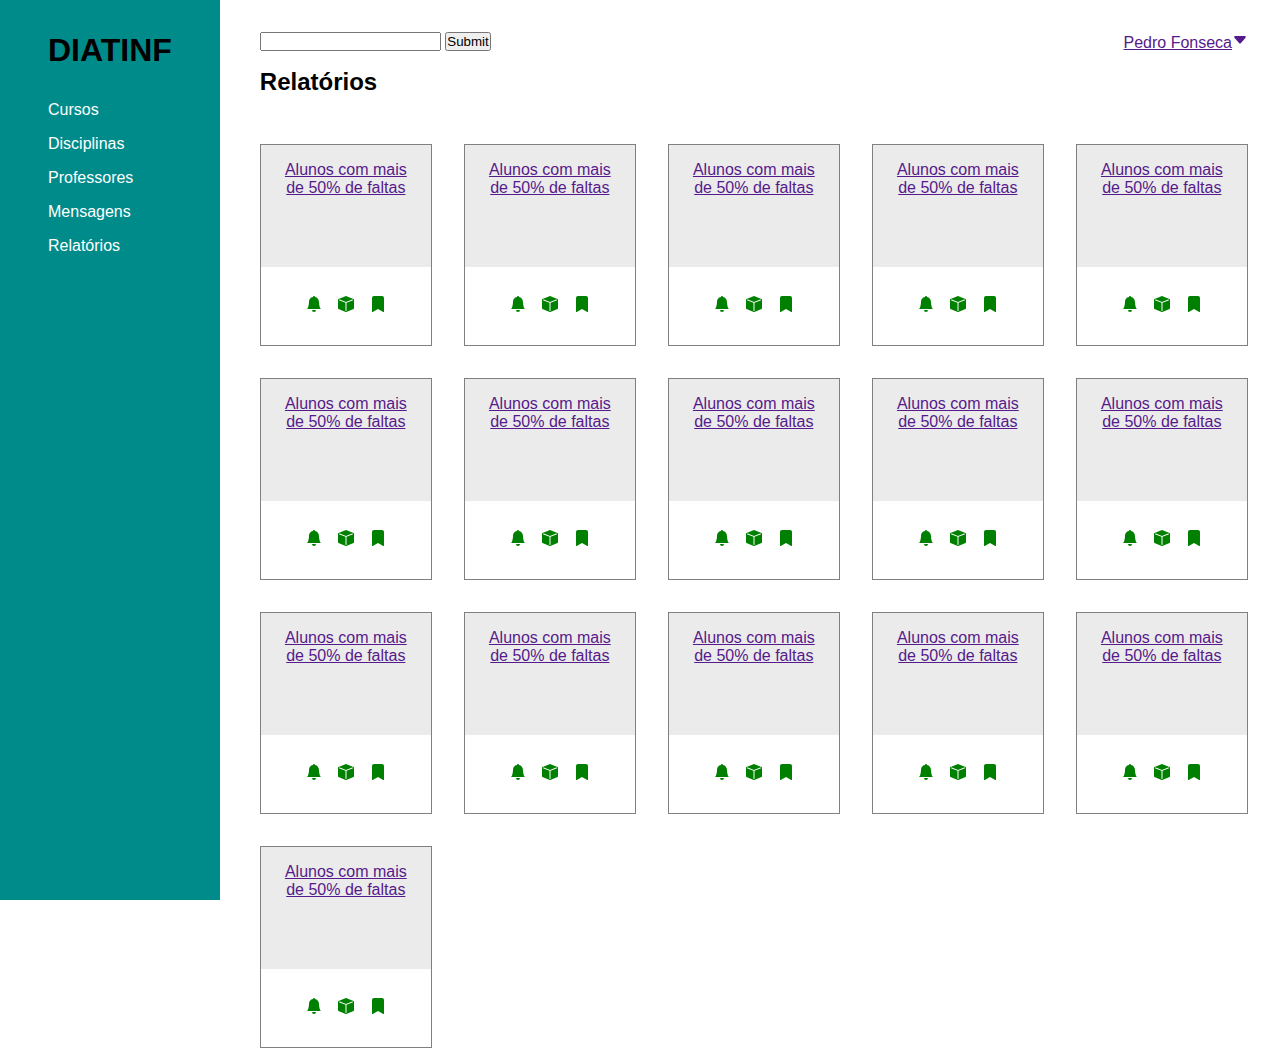
<file: atividade flexboxes/index.html>
<!DOCTYPE html>
<html lang="en">
<head>
    <meta charset="UTF-8">
    <meta name="viewport" content="width=device-width, initial-scale=1.0">
    <meta http-equiv="X-UA-Compatible" content="ie=edge">
    <title>DIATINF</title>
    <link rel="stylesheet" href="main.css">
</head>
<body>
    <header>
        <h1>DIATINF</h1>
        <nav>
            <ul>
                <li><a href="">Cursos</a></li>
                <li><a href="">Disciplinas</a></li>
                <li><a href="">Professores</a></li>
                <li><a href="">Mensagens</a></li>
                <li><a href="">Relatórios</a></li>           
            </ul>
        </nav>    
    </header>
    <main>
        <section class="form">
            <form action="">
                <input type="text">
                <input type="submit">
            </form>
            <p><a href="">Pedro Fonseca<svg xmlns="http://www.w3.org/2000/svg" width="16" height="16" fill="currentColor" class="bi bi-caret-down-fill" viewBox="0 0 16 16"><path d="M7.247 11.14 2.451 5.658C1.885 5.013 2.345 4 3.204 4h9.592a1 1 0 0 1 .753 1.659l-4.796 5.48a1 1 0 0 1-1.506 0z"/>
            </svg></a></p>
        </section>
        <section class="cards">
            <h2>Relatórios</h2>
            <div class="container">
                <div class="element">
                    <p><a href="">Alunos com mais de 50% de faltas</a></p>
                    <nav>
                        <ul>
                            <li><a href=""><svg xmlns="http://www.w3.org/2000/svg" width="16" height="16" fill="#008000" class="bi bi-bell-fill" viewBox="0 0 16 16">
                            <path d="M8 16a2 2 0 0 0 2-2H6a2 2 0 0 0 2 2m.995-14.901a1 1 0 1 0-1.99 0A5 5 0 0 0 3 6c0 1.098-.5 6-2 7h14c-1.5-1-2-5.902-2-7 0-2.42-1.72-4.44-4.005-4.901"/>
                            </svg></a></li>
                            <li><a href=""><svg xmlns="http://www.w3.org/2000/svg" width="16" height="16" fill="#008000" class="bi bi-box-fill" viewBox="0 0 16 16">
                            <path fill-rule="evenodd" d="M15.528 2.973a.75.75 0 0 1 .472.696v8.662a.75.75 0 0 1-.472.696l-7.25 2.9a.75.75 0 0 1-.557 0l-7.25-2.9A.75.75 0 0 1 0 12.331V3.669a.75.75 0 0 1 .471-.696L7.443.184l.004-.001.274-.11a.75.75 0 0 1 .558 0l.274.11.004.001zm-1.374.527L8 5.962 1.846 3.5 1 3.839v.4l6.5 2.6v7.922l.5.2.5-.2V6.84l6.5-2.6v-.4l-.846-.339Z"/>
                            </svg></a></li>
                            <li><a href=""><svg xmlns="http://www.w3.org/2000/svg" width="16" height="16" fill="#008000" class="bi bi-bookmark-fill" viewBox="0 0 16 16">
                            <path d="M2 2v13.5a.5.5 0 0 0 .74.439L8 13.069l5.26 2.87A.5.5 0 0 0 14 15.5V2a2 2 0 0 0-2-2H4a2 2 0 0 0-2 2"/>
                            </svg></a></li>
                        </ul>
                    </nav>
                </div>
                <div class="element">
                    <p><a href="">Alunos com mais de 50% de faltas</a></p>
                    <nav>
                        <ul>
                            <li><a href=""><svg xmlns="http://www.w3.org/2000/svg" width="16" height="16" fill="#008000" class="bi bi-bell-fill" viewBox="0 0 16 16">
                            <path d="M8 16a2 2 0 0 0 2-2H6a2 2 0 0 0 2 2m.995-14.901a1 1 0 1 0-1.99 0A5 5 0 0 0 3 6c0 1.098-.5 6-2 7h14c-1.5-1-2-5.902-2-7 0-2.42-1.72-4.44-4.005-4.901"/>
                            </svg></a></li>
                            <li><a href=""><svg xmlns="http://www.w3.org/2000/svg" width="16" height="16" fill="#008000" class="bi bi-box-fill" viewBox="0 0 16 16">
                            <path fill-rule="evenodd" d="M15.528 2.973a.75.75 0 0 1 .472.696v8.662a.75.75 0 0 1-.472.696l-7.25 2.9a.75.75 0 0 1-.557 0l-7.25-2.9A.75.75 0 0 1 0 12.331V3.669a.75.75 0 0 1 .471-.696L7.443.184l.004-.001.274-.11a.75.75 0 0 1 .558 0l.274.11.004.001zm-1.374.527L8 5.962 1.846 3.5 1 3.839v.4l6.5 2.6v7.922l.5.2.5-.2V6.84l6.5-2.6v-.4l-.846-.339Z"/>
                            </svg></a></li>
                            <li><a href=""><svg xmlns="http://www.w3.org/2000/svg" width="16" height="16" fill="#008000" class="bi bi-bookmark-fill" viewBox="0 0 16 16">
                            <path d="M2 2v13.5a.5.5 0 0 0 .74.439L8 13.069l5.26 2.87A.5.5 0 0 0 14 15.5V2a2 2 0 0 0-2-2H4a2 2 0 0 0-2 2"/>
                            </svg></a></li>
                        </ul>
                    </nav>
                </div>
                <div class="element">
                    <p><a href="">Alunos com mais de 50% de faltas</a></p>
                    <nav>
                        <ul>
                            <li><a href=""><svg xmlns="http://www.w3.org/2000/svg" width="16" height="16" fill="#008000" class="bi bi-bell-fill" viewBox="0 0 16 16">
                            <path d="M8 16a2 2 0 0 0 2-2H6a2 2 0 0 0 2 2m.995-14.901a1 1 0 1 0-1.99 0A5 5 0 0 0 3 6c0 1.098-.5 6-2 7h14c-1.5-1-2-5.902-2-7 0-2.42-1.72-4.44-4.005-4.901"/>
                            </svg></a></li>
                            <li><a href=""><svg xmlns="http://www.w3.org/2000/svg" width="16" height="16" fill="#008000" class="bi bi-box-fill" viewBox="0 0 16 16">
                            <path fill-rule="evenodd" d="M15.528 2.973a.75.75 0 0 1 .472.696v8.662a.75.75 0 0 1-.472.696l-7.25 2.9a.75.75 0 0 1-.557 0l-7.25-2.9A.75.75 0 0 1 0 12.331V3.669a.75.75 0 0 1 .471-.696L7.443.184l.004-.001.274-.11a.75.75 0 0 1 .558 0l.274.11.004.001zm-1.374.527L8 5.962 1.846 3.5 1 3.839v.4l6.5 2.6v7.922l.5.2.5-.2V6.84l6.5-2.6v-.4l-.846-.339Z"/>
                            </svg></a></li>
                            <li><a href=""><svg xmlns="http://www.w3.org/2000/svg" width="16" height="16" fill="#008000" class="bi bi-bookmark-fill" viewBox="0 0 16 16">
                            <path d="M2 2v13.5a.5.5 0 0 0 .74.439L8 13.069l5.26 2.87A.5.5 0 0 0 14 15.5V2a2 2 0 0 0-2-2H4a2 2 0 0 0-2 2"/>
                            </svg></a></li>
                        </ul>
                    </nav>
                </div>
                <div class="element">
                    <p><a href="">Alunos com mais de 50% de faltas</a></p>
                    <nav>
                        <ul>
                            <li><a href=""><svg xmlns="http://www.w3.org/2000/svg" width="16" height="16" fill="#008000" class="bi bi-bell-fill" viewBox="0 0 16 16">
                            <path d="M8 16a2 2 0 0 0 2-2H6a2 2 0 0 0 2 2m.995-14.901a1 1 0 1 0-1.99 0A5 5 0 0 0 3 6c0 1.098-.5 6-2 7h14c-1.5-1-2-5.902-2-7 0-2.42-1.72-4.44-4.005-4.901"/>
                            </svg></a></li>
                            <li><a href=""><svg xmlns="http://www.w3.org/2000/svg" width="16" height="16" fill="#008000" class="bi bi-box-fill" viewBox="0 0 16 16">
                            <path fill-rule="evenodd" d="M15.528 2.973a.75.75 0 0 1 .472.696v8.662a.75.75 0 0 1-.472.696l-7.25 2.9a.75.75 0 0 1-.557 0l-7.25-2.9A.75.75 0 0 1 0 12.331V3.669a.75.75 0 0 1 .471-.696L7.443.184l.004-.001.274-.11a.75.75 0 0 1 .558 0l.274.11.004.001zm-1.374.527L8 5.962 1.846 3.5 1 3.839v.4l6.5 2.6v7.922l.5.2.5-.2V6.84l6.5-2.6v-.4l-.846-.339Z"/>
                            </svg></a></li>
                            <li><a href=""><svg xmlns="http://www.w3.org/2000/svg" width="16" height="16" fill="#008000" class="bi bi-bookmark-fill" viewBox="0 0 16 16">
                            <path d="M2 2v13.5a.5.5 0 0 0 .74.439L8 13.069l5.26 2.87A.5.5 0 0 0 14 15.5V2a2 2 0 0 0-2-2H4a2 2 0 0 0-2 2"/>
                            </svg></a></li>
                        </ul>
                    </nav>
                </div>
                <div class="element">
                    <p><a href="">Alunos com mais de 50% de faltas</a></p>
                    <nav>
                        <ul>
                            <li><a href=""><svg xmlns="http://www.w3.org/2000/svg" width="16" height="16" fill="#008000" class="bi bi-bell-fill" viewBox="0 0 16 16">
                            <path d="M8 16a2 2 0 0 0 2-2H6a2 2 0 0 0 2 2m.995-14.901a1 1 0 1 0-1.99 0A5 5 0 0 0 3 6c0 1.098-.5 6-2 7h14c-1.5-1-2-5.902-2-7 0-2.42-1.72-4.44-4.005-4.901"/>
                            </svg></a></li>
                            <li><a href=""><svg xmlns="http://www.w3.org/2000/svg" width="16" height="16" fill="#008000" class="bi bi-box-fill" viewBox="0 0 16 16">
                            <path fill-rule="evenodd" d="M15.528 2.973a.75.75 0 0 1 .472.696v8.662a.75.75 0 0 1-.472.696l-7.25 2.9a.75.75 0 0 1-.557 0l-7.25-2.9A.75.75 0 0 1 0 12.331V3.669a.75.75 0 0 1 .471-.696L7.443.184l.004-.001.274-.11a.75.75 0 0 1 .558 0l.274.11.004.001zm-1.374.527L8 5.962 1.846 3.5 1 3.839v.4l6.5 2.6v7.922l.5.2.5-.2V6.84l6.5-2.6v-.4l-.846-.339Z"/>
                            </svg></a></li>
                            <li><a href=""><svg xmlns="http://www.w3.org/2000/svg" width="16" height="16" fill="#008000" class="bi bi-bookmark-fill" viewBox="0 0 16 16">
                            <path d="M2 2v13.5a.5.5 0 0 0 .74.439L8 13.069l5.26 2.87A.5.5 0 0 0 14 15.5V2a2 2 0 0 0-2-2H4a2 2 0 0 0-2 2"/>
                            </svg></a></li>
                        </ul>
                    </nav>
                </div>
                <div class="element">
                    <p><a href="">Alunos com mais de 50% de faltas</a></p>
                    <nav>
                        <ul>
                            <li><a href=""><svg xmlns="http://www.w3.org/2000/svg" width="16" height="16" fill="#008000" class="bi bi-bell-fill" viewBox="0 0 16 16">
                            <path d="M8 16a2 2 0 0 0 2-2H6a2 2 0 0 0 2 2m.995-14.901a1 1 0 1 0-1.99 0A5 5 0 0 0 3 6c0 1.098-.5 6-2 7h14c-1.5-1-2-5.902-2-7 0-2.42-1.72-4.44-4.005-4.901"/>
                            </svg></a></li>
                            <li><a href=""><svg xmlns="http://www.w3.org/2000/svg" width="16" height="16" fill="#008000" class="bi bi-box-fill" viewBox="0 0 16 16">
                            <path fill-rule="evenodd" d="M15.528 2.973a.75.75 0 0 1 .472.696v8.662a.75.75 0 0 1-.472.696l-7.25 2.9a.75.75 0 0 1-.557 0l-7.25-2.9A.75.75 0 0 1 0 12.331V3.669a.75.75 0 0 1 .471-.696L7.443.184l.004-.001.274-.11a.75.75 0 0 1 .558 0l.274.11.004.001zm-1.374.527L8 5.962 1.846 3.5 1 3.839v.4l6.5 2.6v7.922l.5.2.5-.2V6.84l6.5-2.6v-.4l-.846-.339Z"/>
                            </svg></a></li>
                            <li><a href=""><svg xmlns="http://www.w3.org/2000/svg" width="16" height="16" fill="#008000" class="bi bi-bookmark-fill" viewBox="0 0 16 16">
                            <path d="M2 2v13.5a.5.5 0 0 0 .74.439L8 13.069l5.26 2.87A.5.5 0 0 0 14 15.5V2a2 2 0 0 0-2-2H4a2 2 0 0 0-2 2"/>
                            </svg></a></li>
                        </ul>
                    </nav>
                </div>
                <div class="element">
                    <p><a href="">Alunos com mais de 50% de faltas</a></p>
                    <nav>
                        <ul>
                            <li><a href=""><svg xmlns="http://www.w3.org/2000/svg" width="16" height="16" fill="#008000" class="bi bi-bell-fill" viewBox="0 0 16 16">
                            <path d="M8 16a2 2 0 0 0 2-2H6a2 2 0 0 0 2 2m.995-14.901a1 1 0 1 0-1.99 0A5 5 0 0 0 3 6c0 1.098-.5 6-2 7h14c-1.5-1-2-5.902-2-7 0-2.42-1.72-4.44-4.005-4.901"/>
                            </svg></a></li>
                            <li><a href=""><svg xmlns="http://www.w3.org/2000/svg" width="16" height="16" fill="#008000" class="bi bi-box-fill" viewBox="0 0 16 16">
                            <path fill-rule="evenodd" d="M15.528 2.973a.75.75 0 0 1 .472.696v8.662a.75.75 0 0 1-.472.696l-7.25 2.9a.75.75 0 0 1-.557 0l-7.25-2.9A.75.75 0 0 1 0 12.331V3.669a.75.75 0 0 1 .471-.696L7.443.184l.004-.001.274-.11a.75.75 0 0 1 .558 0l.274.11.004.001zm-1.374.527L8 5.962 1.846 3.5 1 3.839v.4l6.5 2.6v7.922l.5.2.5-.2V6.84l6.5-2.6v-.4l-.846-.339Z"/>
                            </svg></a></li>
                            <li><a href=""><svg xmlns="http://www.w3.org/2000/svg" width="16" height="16" fill="#008000" class="bi bi-bookmark-fill" viewBox="0 0 16 16">
                            <path d="M2 2v13.5a.5.5 0 0 0 .74.439L8 13.069l5.26 2.87A.5.5 0 0 0 14 15.5V2a2 2 0 0 0-2-2H4a2 2 0 0 0-2 2"/>
                            </svg></a></li>
                        </ul>
                    </nav>
                </div>
                <div class="element">
                    <p><a href="">Alunos com mais de 50% de faltas</a></p>
                    <nav>
                        <ul>
                            <li><a href=""><svg xmlns="http://www.w3.org/2000/svg" width="16" height="16" fill="#008000" class="bi bi-bell-fill" viewBox="0 0 16 16">
                            <path d="M8 16a2 2 0 0 0 2-2H6a2 2 0 0 0 2 2m.995-14.901a1 1 0 1 0-1.99 0A5 5 0 0 0 3 6c0 1.098-.5 6-2 7h14c-1.5-1-2-5.902-2-7 0-2.42-1.72-4.44-4.005-4.901"/>
                            </svg></a></li>
                            <li><a href=""><svg xmlns="http://www.w3.org/2000/svg" width="16" height="16" fill="#008000" class="bi bi-box-fill" viewBox="0 0 16 16">
                            <path fill-rule="evenodd" d="M15.528 2.973a.75.75 0 0 1 .472.696v8.662a.75.75 0 0 1-.472.696l-7.25 2.9a.75.75 0 0 1-.557 0l-7.25-2.9A.75.75 0 0 1 0 12.331V3.669a.75.75 0 0 1 .471-.696L7.443.184l.004-.001.274-.11a.75.75 0 0 1 .558 0l.274.11.004.001zm-1.374.527L8 5.962 1.846 3.5 1 3.839v.4l6.5 2.6v7.922l.5.2.5-.2V6.84l6.5-2.6v-.4l-.846-.339Z"/>
                            </svg></a></li>
                            <li><a href=""><svg xmlns="http://www.w3.org/2000/svg" width="16" height="16" fill="#008000" class="bi bi-bookmark-fill" viewBox="0 0 16 16">
                            <path d="M2 2v13.5a.5.5 0 0 0 .74.439L8 13.069l5.26 2.87A.5.5 0 0 0 14 15.5V2a2 2 0 0 0-2-2H4a2 2 0 0 0-2 2"/>
                            </svg></a></li>
                        </ul>
                    </nav>
                </div>
                <div class="element">
                    <p><a href="">Alunos com mais de 50% de faltas</a></p>
                    <nav>
                        <ul>
                            <li><a href=""><svg xmlns="http://www.w3.org/2000/svg" width="16" height="16" fill="#008000" class="bi bi-bell-fill" viewBox="0 0 16 16">
                            <path d="M8 16a2 2 0 0 0 2-2H6a2 2 0 0 0 2 2m.995-14.901a1 1 0 1 0-1.99 0A5 5 0 0 0 3 6c0 1.098-.5 6-2 7h14c-1.5-1-2-5.902-2-7 0-2.42-1.72-4.44-4.005-4.901"/>
                            </svg></a></li>
                            <li><a href=""><svg xmlns="http://www.w3.org/2000/svg" width="16" height="16" fill="#008000" class="bi bi-box-fill" viewBox="0 0 16 16">
                            <path fill-rule="evenodd" d="M15.528 2.973a.75.75 0 0 1 .472.696v8.662a.75.75 0 0 1-.472.696l-7.25 2.9a.75.75 0 0 1-.557 0l-7.25-2.9A.75.75 0 0 1 0 12.331V3.669a.75.75 0 0 1 .471-.696L7.443.184l.004-.001.274-.11a.75.75 0 0 1 .558 0l.274.11.004.001zm-1.374.527L8 5.962 1.846 3.5 1 3.839v.4l6.5 2.6v7.922l.5.2.5-.2V6.84l6.5-2.6v-.4l-.846-.339Z"/>
                            </svg></a></li>
                            <li><a href=""><svg xmlns="http://www.w3.org/2000/svg" width="16" height="16" fill="#008000" class="bi bi-bookmark-fill" viewBox="0 0 16 16">
                            <path d="M2 2v13.5a.5.5 0 0 0 .74.439L8 13.069l5.26 2.87A.5.5 0 0 0 14 15.5V2a2 2 0 0 0-2-2H4a2 2 0 0 0-2 2"/>
                            </svg></a></li>
                        </ul>
                    </nav>
                </div>
                <div class="element">
                    <p><a href="">Alunos com mais de 50% de faltas</a></p>
                    <nav>
                        <ul>
                            <li><a href=""><svg xmlns="http://www.w3.org/2000/svg" width="16" height="16" fill="#008000" class="bi bi-bell-fill" viewBox="0 0 16 16">
                            <path d="M8 16a2 2 0 0 0 2-2H6a2 2 0 0 0 2 2m.995-14.901a1 1 0 1 0-1.99 0A5 5 0 0 0 3 6c0 1.098-.5 6-2 7h14c-1.5-1-2-5.902-2-7 0-2.42-1.72-4.44-4.005-4.901"/>
                            </svg></a></li>
                            <li><a href=""><svg xmlns="http://www.w3.org/2000/svg" width="16" height="16" fill="#008000" class="bi bi-box-fill" viewBox="0 0 16 16">
                            <path fill-rule="evenodd" d="M15.528 2.973a.75.75 0 0 1 .472.696v8.662a.75.75 0 0 1-.472.696l-7.25 2.9a.75.75 0 0 1-.557 0l-7.25-2.9A.75.75 0 0 1 0 12.331V3.669a.75.75 0 0 1 .471-.696L7.443.184l.004-.001.274-.11a.75.75 0 0 1 .558 0l.274.11.004.001zm-1.374.527L8 5.962 1.846 3.5 1 3.839v.4l6.5 2.6v7.922l.5.2.5-.2V6.84l6.5-2.6v-.4l-.846-.339Z"/>
                            </svg></a></li>
                            <li><a href=""><svg xmlns="http://www.w3.org/2000/svg" width="16" height="16" fill="#008000" class="bi bi-bookmark-fill" viewBox="0 0 16 16">
                            <path d="M2 2v13.5a.5.5 0 0 0 .74.439L8 13.069l5.26 2.87A.5.5 0 0 0 14 15.5V2a2 2 0 0 0-2-2H4a2 2 0 0 0-2 2"/>
                            </svg></a></li>
                        </ul>
                    </nav>
                </div>
                <div class="element">
                    <p><a href="">Alunos com mais de 50% de faltas</a></p>
                    <nav>
                        <ul>
                            <li><a href=""><svg xmlns="http://www.w3.org/2000/svg" width="16" height="16" fill="#008000" class="bi bi-bell-fill" viewBox="0 0 16 16">
                            <path d="M8 16a2 2 0 0 0 2-2H6a2 2 0 0 0 2 2m.995-14.901a1 1 0 1 0-1.99 0A5 5 0 0 0 3 6c0 1.098-.5 6-2 7h14c-1.5-1-2-5.902-2-7 0-2.42-1.72-4.44-4.005-4.901"/>
                            </svg></a></li>
                            <li><a href=""><svg xmlns="http://www.w3.org/2000/svg" width="16" height="16" fill="#008000" class="bi bi-box-fill" viewBox="0 0 16 16">
                            <path fill-rule="evenodd" d="M15.528 2.973a.75.75 0 0 1 .472.696v8.662a.75.75 0 0 1-.472.696l-7.25 2.9a.75.75 0 0 1-.557 0l-7.25-2.9A.75.75 0 0 1 0 12.331V3.669a.75.75 0 0 1 .471-.696L7.443.184l.004-.001.274-.11a.75.75 0 0 1 .558 0l.274.11.004.001zm-1.374.527L8 5.962 1.846 3.5 1 3.839v.4l6.5 2.6v7.922l.5.2.5-.2V6.84l6.5-2.6v-.4l-.846-.339Z"/>
                            </svg></a></li>
                            <li><a href=""><svg xmlns="http://www.w3.org/2000/svg" width="16" height="16" fill="#008000" class="bi bi-bookmark-fill" viewBox="0 0 16 16">
                            <path d="M2 2v13.5a.5.5 0 0 0 .74.439L8 13.069l5.26 2.87A.5.5 0 0 0 14 15.5V2a2 2 0 0 0-2-2H4a2 2 0 0 0-2 2"/>
                            </svg></a></li>
                        </ul>
                    </nav>
                </div>
                <div class="element">
                    <p><a href="">Alunos com mais de 50% de faltas</a></p>
                    <nav>
                        <ul>
                            <li><a href=""><svg xmlns="http://www.w3.org/2000/svg" width="16" height="16" fill="#008000" class="bi bi-bell-fill" viewBox="0 0 16 16">
                            <path d="M8 16a2 2 0 0 0 2-2H6a2 2 0 0 0 2 2m.995-14.901a1 1 0 1 0-1.99 0A5 5 0 0 0 3 6c0 1.098-.5 6-2 7h14c-1.5-1-2-5.902-2-7 0-2.42-1.72-4.44-4.005-4.901"/>
                            </svg></a></li>
                            <li><a href=""><svg xmlns="http://www.w3.org/2000/svg" width="16" height="16" fill="#008000" class="bi bi-box-fill" viewBox="0 0 16 16">
                            <path fill-rule="evenodd" d="M15.528 2.973a.75.75 0 0 1 .472.696v8.662a.75.75 0 0 1-.472.696l-7.25 2.9a.75.75 0 0 1-.557 0l-7.25-2.9A.75.75 0 0 1 0 12.331V3.669a.75.75 0 0 1 .471-.696L7.443.184l.004-.001.274-.11a.75.75 0 0 1 .558 0l.274.11.004.001zm-1.374.527L8 5.962 1.846 3.5 1 3.839v.4l6.5 2.6v7.922l.5.2.5-.2V6.84l6.5-2.6v-.4l-.846-.339Z"/>
                            </svg></a></li>
                            <li><a href=""><svg xmlns="http://www.w3.org/2000/svg" width="16" height="16" fill="#008000" class="bi bi-bookmark-fill" viewBox="0 0 16 16">
                            <path d="M2 2v13.5a.5.5 0 0 0 .74.439L8 13.069l5.26 2.87A.5.5 0 0 0 14 15.5V2a2 2 0 0 0-2-2H4a2 2 0 0 0-2 2"/>
                            </svg></a></li>
                        </ul>
                    </nav>
                </div>
                <div class="element">
                    <p><a href="">Alunos com mais de 50% de faltas</a></p>
                    <nav>
                        <ul>
                            <li><a href=""><svg xmlns="http://www.w3.org/2000/svg" width="16" height="16" fill="#008000" class="bi bi-bell-fill" viewBox="0 0 16 16">
                            <path d="M8 16a2 2 0 0 0 2-2H6a2 2 0 0 0 2 2m.995-14.901a1 1 0 1 0-1.99 0A5 5 0 0 0 3 6c0 1.098-.5 6-2 7h14c-1.5-1-2-5.902-2-7 0-2.42-1.72-4.44-4.005-4.901"/>
                            </svg></a></li>
                            <li><a href=""><svg xmlns="http://www.w3.org/2000/svg" width="16" height="16" fill="#008000" class="bi bi-box-fill" viewBox="0 0 16 16">
                            <path fill-rule="evenodd" d="M15.528 2.973a.75.75 0 0 1 .472.696v8.662a.75.75 0 0 1-.472.696l-7.25 2.9a.75.75 0 0 1-.557 0l-7.25-2.9A.75.75 0 0 1 0 12.331V3.669a.75.75 0 0 1 .471-.696L7.443.184l.004-.001.274-.11a.75.75 0 0 1 .558 0l.274.11.004.001zm-1.374.527L8 5.962 1.846 3.5 1 3.839v.4l6.5 2.6v7.922l.5.2.5-.2V6.84l6.5-2.6v-.4l-.846-.339Z"/>
                            </svg></a></li>
                            <li><a href=""><svg xmlns="http://www.w3.org/2000/svg" width="16" height="16" fill="#008000" class="bi bi-bookmark-fill" viewBox="0 0 16 16">
                            <path d="M2 2v13.5a.5.5 0 0 0 .74.439L8 13.069l5.26 2.87A.5.5 0 0 0 14 15.5V2a2 2 0 0 0-2-2H4a2 2 0 0 0-2 2"/>
                            </svg></a></li>
                        </ul>
                    </nav>
                </div>
                <div class="element">
                    <p><a href="">Alunos com mais de 50% de faltas</a></p>
                    <nav>
                        <ul>
                            <li><a href=""><svg xmlns="http://www.w3.org/2000/svg" width="16" height="16" fill="#008000" class="bi bi-bell-fill" viewBox="0 0 16 16">
                            <path d="M8 16a2 2 0 0 0 2-2H6a2 2 0 0 0 2 2m.995-14.901a1 1 0 1 0-1.99 0A5 5 0 0 0 3 6c0 1.098-.5 6-2 7h14c-1.5-1-2-5.902-2-7 0-2.42-1.72-4.44-4.005-4.901"/>
                            </svg></a></li>
                            <li><a href=""><svg xmlns="http://www.w3.org/2000/svg" width="16" height="16" fill="#008000" class="bi bi-box-fill" viewBox="0 0 16 16">
                            <path fill-rule="evenodd" d="M15.528 2.973a.75.75 0 0 1 .472.696v8.662a.75.75 0 0 1-.472.696l-7.25 2.9a.75.75 0 0 1-.557 0l-7.25-2.9A.75.75 0 0 1 0 12.331V3.669a.75.75 0 0 1 .471-.696L7.443.184l.004-.001.274-.11a.75.75 0 0 1 .558 0l.274.11.004.001zm-1.374.527L8 5.962 1.846 3.5 1 3.839v.4l6.5 2.6v7.922l.5.2.5-.2V6.84l6.5-2.6v-.4l-.846-.339Z"/>
                            </svg></a></li>
                            <li><a href=""><svg xmlns="http://www.w3.org/2000/svg" width="16" height="16" fill="#008000" class="bi bi-bookmark-fill" viewBox="0 0 16 16">
                            <path d="M2 2v13.5a.5.5 0 0 0 .74.439L8 13.069l5.26 2.87A.5.5 0 0 0 14 15.5V2a2 2 0 0 0-2-2H4a2 2 0 0 0-2 2"/>
                            </svg></a></li>
                        </ul>
                    </nav>
                </div>
                <div class="element">
                    <p><a href="">Alunos com mais de 50% de faltas</a></p>
                    <nav>
                        <ul>
                            <li><a href=""><svg xmlns="http://www.w3.org/2000/svg" width="16" height="16" fill="#008000" class="bi bi-bell-fill" viewBox="0 0 16 16">
                            <path d="M8 16a2 2 0 0 0 2-2H6a2 2 0 0 0 2 2m.995-14.901a1 1 0 1 0-1.99 0A5 5 0 0 0 3 6c0 1.098-.5 6-2 7h14c-1.5-1-2-5.902-2-7 0-2.42-1.72-4.44-4.005-4.901"/>
                            </svg></a></li>
                            <li><a href=""><svg xmlns="http://www.w3.org/2000/svg" width="16" height="16" fill="#008000" class="bi bi-box-fill" viewBox="0 0 16 16">
                            <path fill-rule="evenodd" d="M15.528 2.973a.75.75 0 0 1 .472.696v8.662a.75.75 0 0 1-.472.696l-7.25 2.9a.75.75 0 0 1-.557 0l-7.25-2.9A.75.75 0 0 1 0 12.331V3.669a.75.75 0 0 1 .471-.696L7.443.184l.004-.001.274-.11a.75.75 0 0 1 .558 0l.274.11.004.001zm-1.374.527L8 5.962 1.846 3.5 1 3.839v.4l6.5 2.6v7.922l.5.2.5-.2V6.84l6.5-2.6v-.4l-.846-.339Z"/>
                            </svg></a></li>
                            <li><a href=""><svg xmlns="http://www.w3.org/2000/svg" width="16" height="16" fill="#008000" class="bi bi-bookmark-fill" viewBox="0 0 16 16">
                            <path d="M2 2v13.5a.5.5 0 0 0 .74.439L8 13.069l5.26 2.87A.5.5 0 0 0 14 15.5V2a2 2 0 0 0-2-2H4a2 2 0 0 0-2 2"/>
                            </svg></a></li>
                        </ul>
                    </nav>
                </div>
                <div class="element">
                    <p><a href="">Alunos com mais de 50% de faltas</a></p>
                    <nav>
                        <ul>
                            <li><a href=""><svg xmlns="http://www.w3.org/2000/svg" width="16" height="16" fill="#008000" class="bi bi-bell-fill" viewBox="0 0 16 16">
                            <path d="M8 16a2 2 0 0 0 2-2H6a2 2 0 0 0 2 2m.995-14.901a1 1 0 1 0-1.99 0A5 5 0 0 0 3 6c0 1.098-.5 6-2 7h14c-1.5-1-2-5.902-2-7 0-2.42-1.72-4.44-4.005-4.901"/>
                            </svg></a></li>
                            <li><a href=""><svg xmlns="http://www.w3.org/2000/svg" width="16" height="16" fill="#008000" class="bi bi-box-fill" viewBox="0 0 16 16">
                            <path fill-rule="evenodd" d="M15.528 2.973a.75.75 0 0 1 .472.696v8.662a.75.75 0 0 1-.472.696l-7.25 2.9a.75.75 0 0 1-.557 0l-7.25-2.9A.75.75 0 0 1 0 12.331V3.669a.75.75 0 0 1 .471-.696L7.443.184l.004-.001.274-.11a.75.75 0 0 1 .558 0l.274.11.004.001zm-1.374.527L8 5.962 1.846 3.5 1 3.839v.4l6.5 2.6v7.922l.5.2.5-.2V6.84l6.5-2.6v-.4l-.846-.339Z"/>
                            </svg></a></li>
                            <li><a href=""><svg xmlns="http://www.w3.org/2000/svg" width="16" height="16" fill="#008000" class="bi bi-bookmark-fill" viewBox="0 0 16 16">
                            <path d="M2 2v13.5a.5.5 0 0 0 .74.439L8 13.069l5.26 2.87A.5.5 0 0 0 14 15.5V2a2 2 0 0 0-2-2H4a2 2 0 0 0-2 2"/>
                            </svg></a></li>
                        </ul>
                    </nav>
                </div>
            </div>
        </section>
    </main>
</body>
</html>
</file>
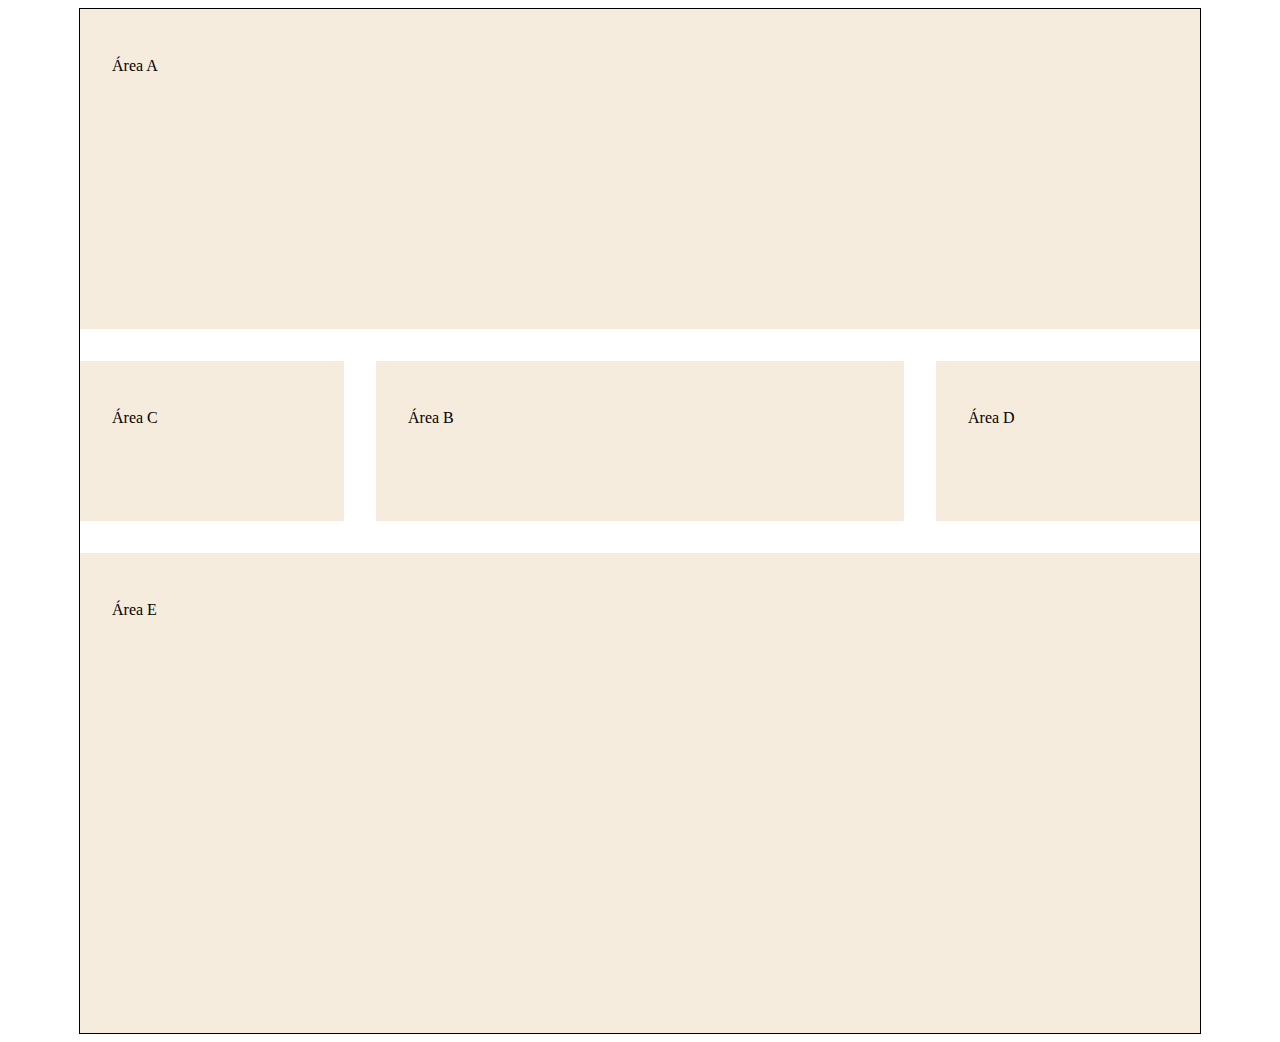
<file: aula14-grid/index.html>
<!DOCTYPE html>
<html lang="en">
<head>
    <meta charset="UTF-8">
    <meta name="viewport" content="width=device-width, initial-scale=1.0">
    <meta http-equiv="X-UA-Compatible" content="ie=edge">
    <title>HackaTruck</title>
    <style>
        main {
            width: 70em;
            margin: 0 auto;
            border: 1px solid black;
            display: grid; /* O display grid deve ser aplicado ao elemento conteiner */
            grid-template-columns: 1fr 2fr 1fr;
            grid-template-rows: 20em 10em 30em;
            grid-template-areas: /* Estrutura das áreas do grid (a forma como as divs serão organizadas) */
            "a a a"
            "c b d"
            "e e e";
            gap: 2em;
        }
        div.area-a {
            grid-area: a;
        }
        div.area-b {
            grid-area: b;
        }
        div.area-c {
            grid-area: c;
        }
        div.area-d {
            grid-area: d;
        }
        div.area-e {
            grid-area: e;
        }
        main > div {
            background-color: rgb(246, 236, 222);
            padding: 2em;
        }
    </style>
</head>
<body>
    <main>
        <div class="area-a"><p>Área A</p></div>
        <div class="area-b"><p>Área B</p></div>
        <div class="area-c"><p>Área C</p></div>
        <div class="area-d"><p>Área D</p></div>
        <div class="area-e"><p>Área E</p></div>
    </main>
</body>
</html>
</file>
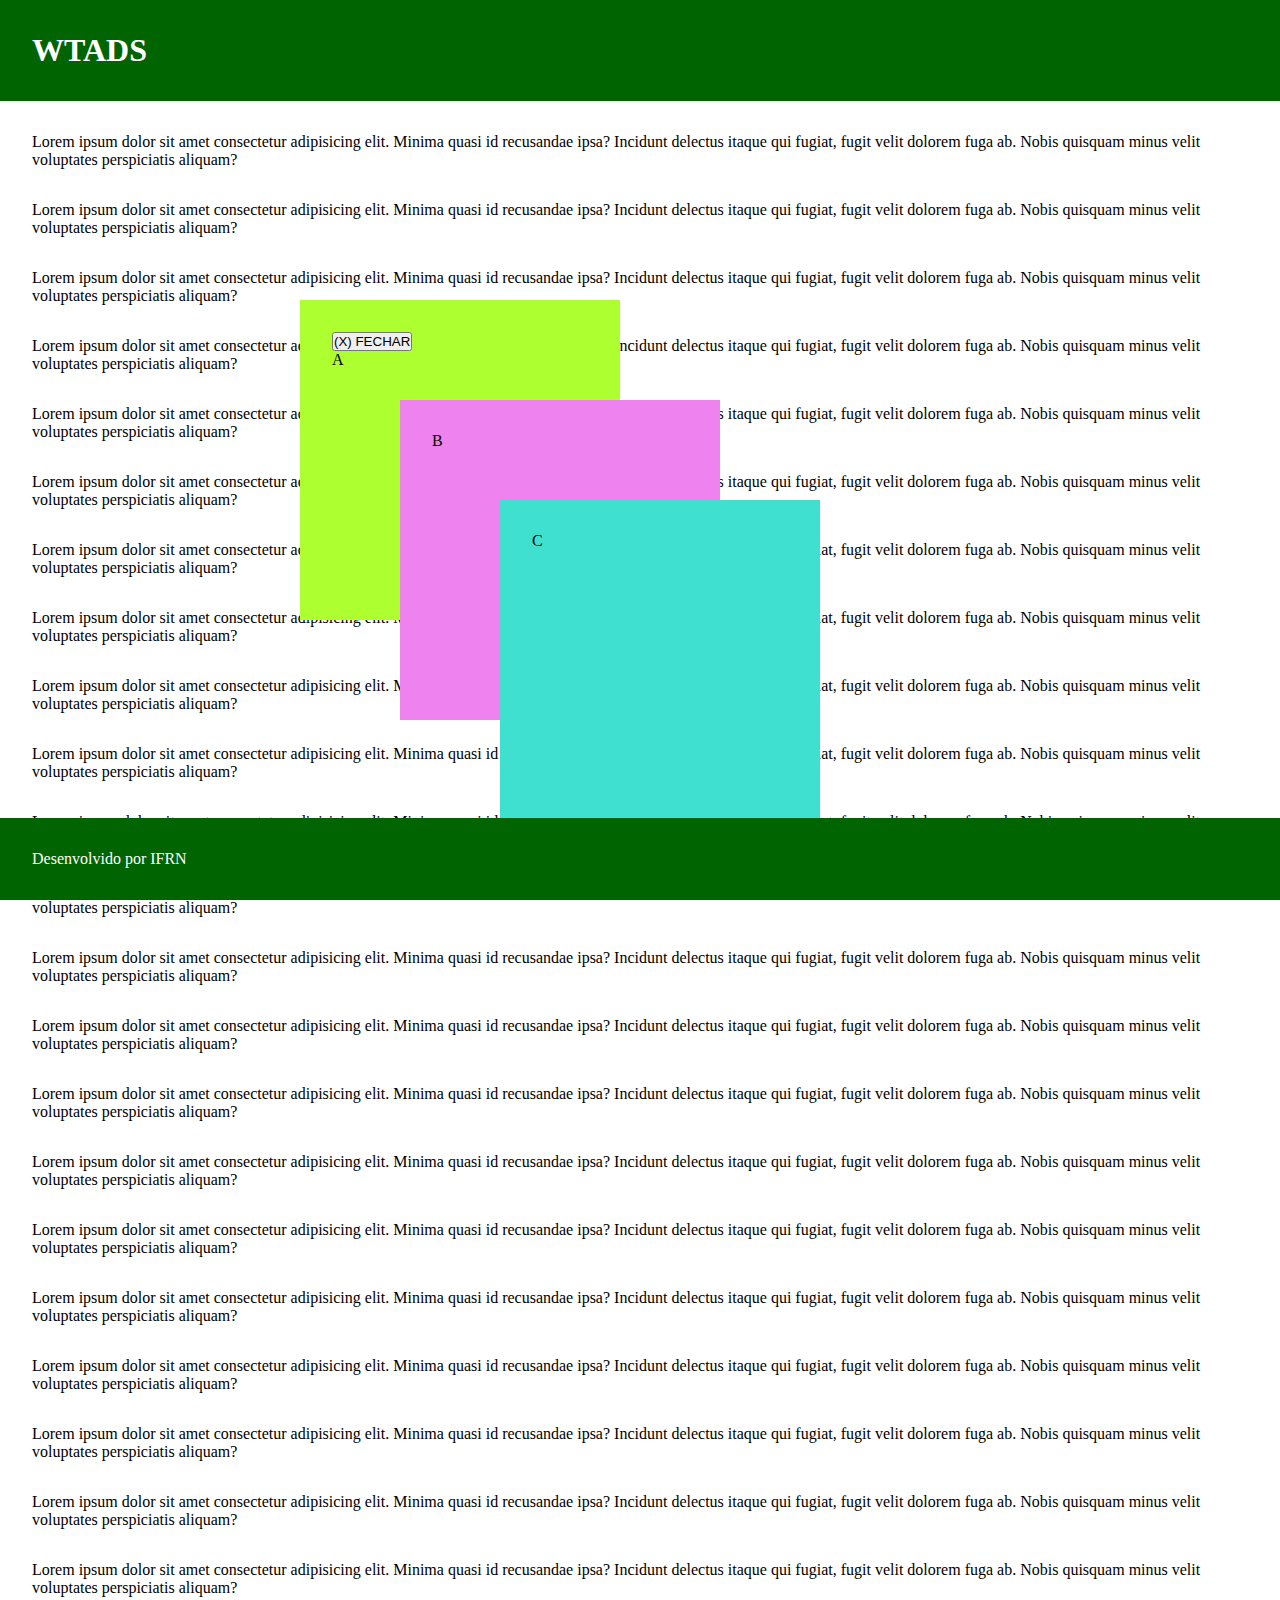
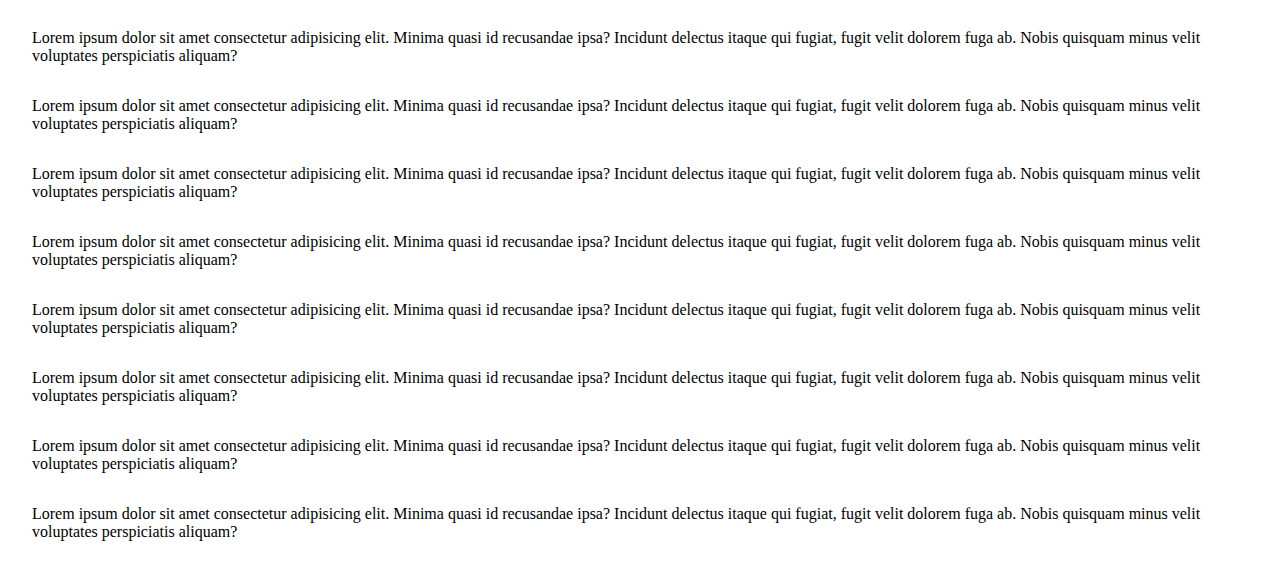
<file: aula15-position/index.html>
<!DOCTYPE html>
<html lang="en">
<head>
    <meta charset="UTF-8">
    <meta name="viewport" content="width=device-width, initial-scale=1.0">
    <meta http-equiv="X-UA-Compatible" content="ie=edge">
    <link rel="stylesheet" href="main.css">
    <title>Position</title>
</head>
<body>
    <div id="modal">
        <button id="fechar" onclick="fechar()">(X) FECHAR</button>
        <p>A</p>
    </div>
    <div class="box box1">B</div>
    <div class="box box2">C</div>

    <header>
        <h1>WTADS</h1>
    </header>
    <main>
        <p>Lorem ipsum dolor sit amet consectetur adipisicing elit. Minima quasi id recusandae ipsa? Incidunt delectus itaque qui fugiat, fugit velit dolorem fuga ab. Nobis quisquam minus velit voluptates perspiciatis aliquam?</p>
        <p>Lorem ipsum dolor sit amet consectetur adipisicing elit. Minima quasi id recusandae ipsa? Incidunt delectus itaque qui fugiat, fugit velit dolorem fuga ab. Nobis quisquam minus velit voluptates perspiciatis aliquam?</p>
        <p>Lorem ipsum dolor sit amet consectetur adipisicing elit. Minima quasi id recusandae ipsa? Incidunt delectus itaque qui fugiat, fugit velit dolorem fuga ab. Nobis quisquam minus velit voluptates perspiciatis aliquam?</p>
        <p>Lorem ipsum dolor sit amet consectetur adipisicing elit. Minima quasi id recusandae ipsa? Incidunt delectus itaque qui fugiat, fugit velit dolorem fuga ab. Nobis quisquam minus velit voluptates perspiciatis aliquam?</p>
        <p>Lorem ipsum dolor sit amet consectetur adipisicing elit. Minima quasi id recusandae ipsa? Incidunt delectus itaque qui fugiat, fugit velit dolorem fuga ab. Nobis quisquam minus velit voluptates perspiciatis aliquam?</p>
        <p>Lorem ipsum dolor sit amet consectetur adipisicing elit. Minima quasi id recusandae ipsa? Incidunt delectus itaque qui fugiat, fugit velit dolorem fuga ab. Nobis quisquam minus velit voluptates perspiciatis aliquam?</p>
        <p>Lorem ipsum dolor sit amet consectetur adipisicing elit. Minima quasi id recusandae ipsa? Incidunt delectus itaque qui fugiat, fugit velit dolorem fuga ab. Nobis quisquam minus velit voluptates perspiciatis aliquam?</p>
        <p>Lorem ipsum dolor sit amet consectetur adipisicing elit. Minima quasi id recusandae ipsa? Incidunt delectus itaque qui fugiat, fugit velit dolorem fuga ab. Nobis quisquam minus velit voluptates perspiciatis aliquam?</p>
        <p>Lorem ipsum dolor sit amet consectetur adipisicing elit. Minima quasi id recusandae ipsa? Incidunt delectus itaque qui fugiat, fugit velit dolorem fuga ab. Nobis quisquam minus velit voluptates perspiciatis aliquam?</p>
        <p>Lorem ipsum dolor sit amet consectetur adipisicing elit. Minima quasi id recusandae ipsa? Incidunt delectus itaque qui fugiat, fugit velit dolorem fuga ab. Nobis quisquam minus velit voluptates perspiciatis aliquam?</p>
        <p>Lorem ipsum dolor sit amet consectetur adipisicing elit. Minima quasi id recusandae ipsa? Incidunt delectus itaque qui fugiat, fugit velit dolorem fuga ab. Nobis quisquam minus velit voluptates perspiciatis aliquam?</p>
        <p>Lorem ipsum dolor sit amet consectetur adipisicing elit. Minima quasi id recusandae ipsa? Incidunt delectus itaque qui fugiat, fugit velit dolorem fuga ab. Nobis quisquam minus velit voluptates perspiciatis aliquam?</p>
        <p>Lorem ipsum dolor sit amet consectetur adipisicing elit. Minima quasi id recusandae ipsa? Incidunt delectus itaque qui fugiat, fugit velit dolorem fuga ab. Nobis quisquam minus velit voluptates perspiciatis aliquam?</p>
        <p>Lorem ipsum dolor sit amet consectetur adipisicing elit. Minima quasi id recusandae ipsa? Incidunt delectus itaque qui fugiat, fugit velit dolorem fuga ab. Nobis quisquam minus velit voluptates perspiciatis aliquam?</p>
        <p>Lorem ipsum dolor sit amet consectetur adipisicing elit. Minima quasi id recusandae ipsa? Incidunt delectus itaque qui fugiat, fugit velit dolorem fuga ab. Nobis quisquam minus velit voluptates perspiciatis aliquam?</p>
        <p>Lorem ipsum dolor sit amet consectetur adipisicing elit. Minima quasi id recusandae ipsa? Incidunt delectus itaque qui fugiat, fugit velit dolorem fuga ab. Nobis quisquam minus velit voluptates perspiciatis aliquam?</p>
        <p>Lorem ipsum dolor sit amet consectetur adipisicing elit. Minima quasi id recusandae ipsa? Incidunt delectus itaque qui fugiat, fugit velit dolorem fuga ab. Nobis quisquam minus velit voluptates perspiciatis aliquam?</p>
        <p>Lorem ipsum dolor sit amet consectetur adipisicing elit. Minima quasi id recusandae ipsa? Incidunt delectus itaque qui fugiat, fugit velit dolorem fuga ab. Nobis quisquam minus velit voluptates perspiciatis aliquam?</p>
        <p>Lorem ipsum dolor sit amet consectetur adipisicing elit. Minima quasi id recusandae ipsa? Incidunt delectus itaque qui fugiat, fugit velit dolorem fuga ab. Nobis quisquam minus velit voluptates perspiciatis aliquam?</p>
        <p>Lorem ipsum dolor sit amet consectetur adipisicing elit. Minima quasi id recusandae ipsa? Incidunt delectus itaque qui fugiat, fugit velit dolorem fuga ab. Nobis quisquam minus velit voluptates perspiciatis aliquam?</p>
        <p>Lorem ipsum dolor sit amet consectetur adipisicing elit. Minima quasi id recusandae ipsa? Incidunt delectus itaque qui fugiat, fugit velit dolorem fuga ab. Nobis quisquam minus velit voluptates perspiciatis aliquam?</p>
        <p>Lorem ipsum dolor sit amet consectetur adipisicing elit. Minima quasi id recusandae ipsa? Incidunt delectus itaque qui fugiat, fugit velit dolorem fuga ab. Nobis quisquam minus velit voluptates perspiciatis aliquam?</p>
        <p>Lorem ipsum dolor sit amet consectetur adipisicing elit. Minima quasi id recusandae ipsa? Incidunt delectus itaque qui fugiat, fugit velit dolorem fuga ab. Nobis quisquam minus velit voluptates perspiciatis aliquam?</p>
        <p>Lorem ipsum dolor sit amet consectetur adipisicing elit. Minima quasi id recusandae ipsa? Incidunt delectus itaque qui fugiat, fugit velit dolorem fuga ab. Nobis quisquam minus velit voluptates perspiciatis aliquam?</p>
        <p>Lorem ipsum dolor sit amet consectetur adipisicing elit. Minima quasi id recusandae ipsa? Incidunt delectus itaque qui fugiat, fugit velit dolorem fuga ab. Nobis quisquam minus velit voluptates perspiciatis aliquam?</p>
        <p>Lorem ipsum dolor sit amet consectetur adipisicing elit. Minima quasi id recusandae ipsa? Incidunt delectus itaque qui fugiat, fugit velit dolorem fuga ab. Nobis quisquam minus velit voluptates perspiciatis aliquam?</p>
        <p>Lorem ipsum dolor sit amet consectetur adipisicing elit. Minima quasi id recusandae ipsa? Incidunt delectus itaque qui fugiat, fugit velit dolorem fuga ab. Nobis quisquam minus velit voluptates perspiciatis aliquam?</p>
        <p>Lorem ipsum dolor sit amet consectetur adipisicing elit. Minima quasi id recusandae ipsa? Incidunt delectus itaque qui fugiat, fugit velit dolorem fuga ab. Nobis quisquam minus velit voluptates perspiciatis aliquam?</p>
        <p>Lorem ipsum dolor sit amet consectetur adipisicing elit. Minima quasi id recusandae ipsa? Incidunt delectus itaque qui fugiat, fugit velit dolorem fuga ab. Nobis quisquam minus velit voluptates perspiciatis aliquam?</p>
        <p>Lorem ipsum dolor sit amet consectetur adipisicing elit. Minima quasi id recusandae ipsa? Incidunt delectus itaque qui fugiat, fugit velit dolorem fuga ab. Nobis quisquam minus velit voluptates perspiciatis aliquam?</p>
    </main>
    <footer>
        <p>Desenvolvido por IFRN</p>
    </footer>

    <script>
        function fechar() {
            document.getElementById('modal').style.visibility="hidden";
        }    
    </script>
</body>
</html>
</file>
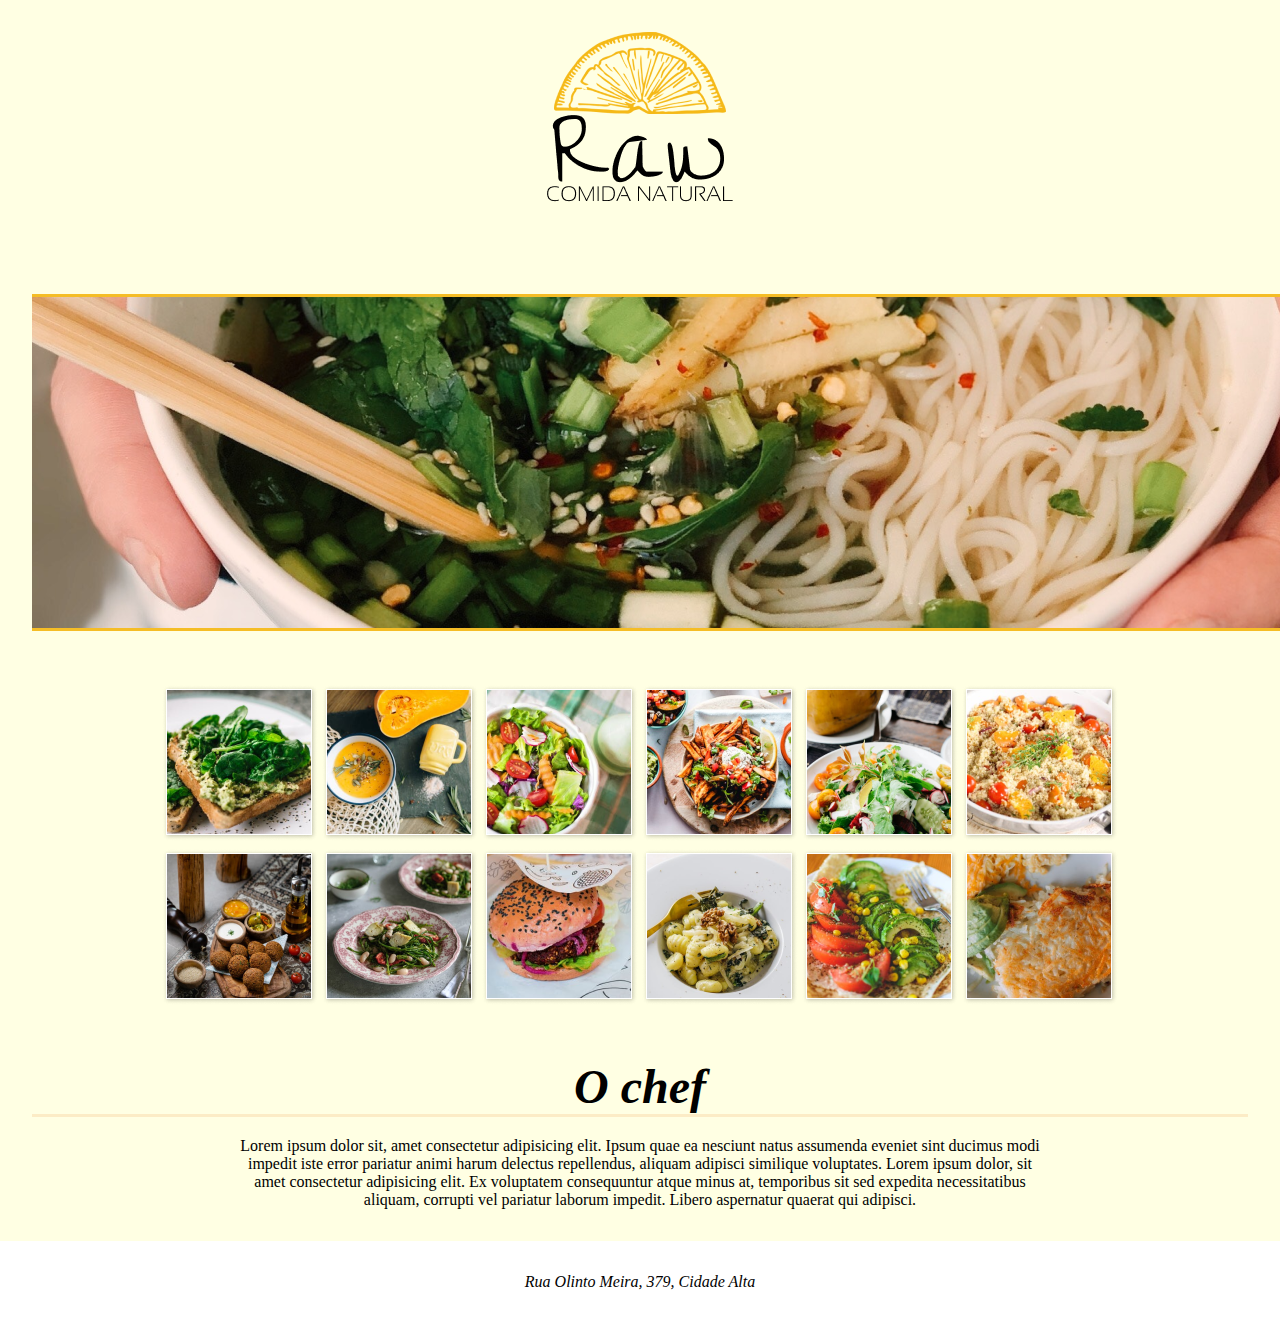
<file: layout/index.html>
<!DOCTYPE html>
<html lang="en">
<head>
    <meta charset="UTF-8">
    <meta name="viewport" content="width=device-width, initial-scale=1.0">
    <title>Raw - Comida Natural</title>
    <link rel="stylesheet" href="css/style.css">
</head>
<body>
    <header>
        <h1>
            <img src="images/logo.png" alt="">
        </h1>
    </header>
    <main>
        <section>
            <figure>
                <img src="images/destaque.png" alt="">
            </figure>
        </section>
        <section>
            <ul>
                <li><img src="images/comida1.png" alt=""></li>
                <li><img src="images/comida2.png" alt=""></li>
                <li><img src="images/comida3.png" alt=""></li>
                <li><img src="images/comida4.png" alt=""></li>
                <li><img src="images/comida5.png" alt=""></li>
                <li><img src="images/comida6.png" alt=""></li>
                <li><img src="images/comida7.png" alt=""></li>
                <li><img src="images/comida8.png" alt=""></li>
                <li><img src="images/comida9.png" alt=""></li>
                <li><img src="images/comida10.png" alt=""></li>
                <li><img src="images/comida11.png" alt=""></li>
                <li><img src="images/comida12.png" alt=""></li>
            </ul>
        </section>
        <section>
            <h2>O chef</h2>
            <p>Lorem ipsum dolor sit, amet consectetur adipisicing elit. Ipsum quae ea nesciunt natus assumenda eveniet sint ducimus modi impedit iste error pariatur animi harum delectus repellendus, aliquam adipisci similique voluptates. Lorem ipsum dolor, sit amet consectetur adipisicing elit. Ex voluptatem consequuntur atque minus at, temporibus sit sed expedita necessitatibus aliquam, corrupti vel pariatur laborum impedit. Libero aspernatur quaerat qui adipisci.</p>
        </section>
    </main>
    <footer>
        <address>Rua Olinto Meira, 379, Cidade Alta</address>
    </footer>
</body>
</html>
</file>
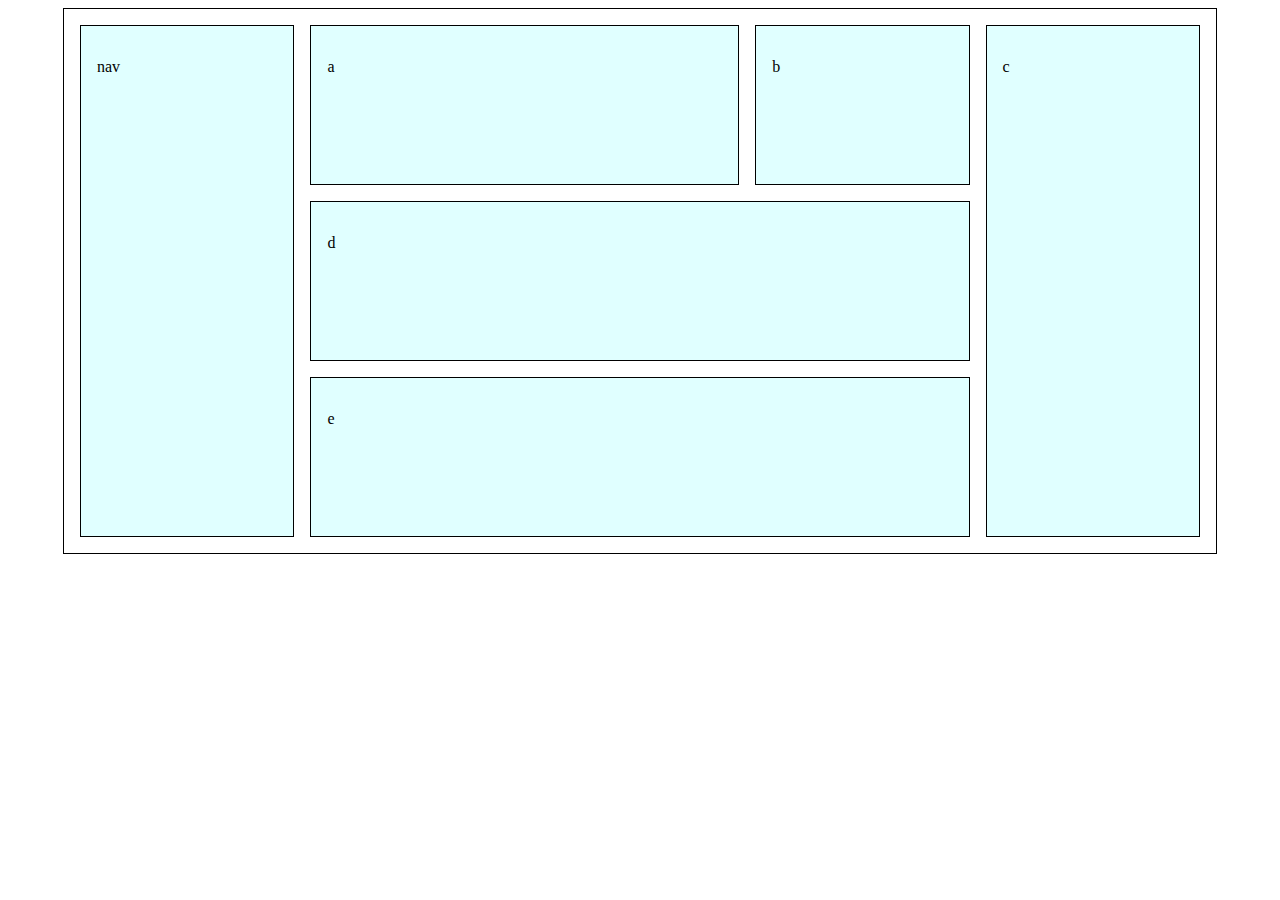
<file: aula14-grid/exe.html>
<!DOCTYPE html>
<html lang="en">
<head>
    <meta charset="UTF-8">
    <meta name="viewport" content="width=device-width, initial-scale=1.0">
    <meta http-equiv="X-UA-Compatible" content="ie=edge">
    <title>Exercício</title>
    <style>
        main {
            width: 70em;
            margin: 0 auto;
            padding: 1em;
            border: 1px solid black;
            display: grid;
            grid-template-areas: "nav a b c" "nav d d c" "nav e e c";
            grid-template-columns: 1fr 2fr 1fr 1fr;
            grid-template-rows: 10em 10em 10em;
            gap: 1em;
        }
        div.nav {
            grid-area: nav;
        }
        div.a {
            grid-area: a;
        }
        div.b {
            grid-area: b;
        }
        div.c {
            grid-area: c;
        }
        div.d {
            grid-area: d;
        }
        div.e {
            grid-area: e;
        }
        div {
            background-color:lightcyan;
            padding: 1em;
            border: 1px solid black;
        }
    </style>
</head>
<body>
    <main>
        <div class="nav">
            <p>nav</p>
        </div>
        <div class="a">
            <p>a</p>
        </div>
        <div class="b">
            <p>b</p>
        </div>
        <div class="c">
            <p>c</p>
        </div>
        <div class="d">
            <p>d</p>
        </div>
        <div class="e">
            <p>e</p>
        </div>
    </main>
</body>
</html>
</file>
<file: atividade flexboxes/main.css>
*{margin: 0; padding: 0;}
body {
    font-family: Arial, Helvetica, sans-serif;
    display: flex;
    height: 100vh;
}
h1 {
    margin-top: 1em;
    margin-bottom: 1em;
}
h2 {
    margin-bottom: 2em;
}
header {
    background-color: darkcyan;
    padding-left: 3em;
    padding-right: 3em;
}
main {
    padding-left: 2.5em;
}
header ul {
    list-style-type: none;
}
header ul li {
    margin-top: 1em;
}
header li a {
    text-decoration: none;
    color: white;
}
header li a:hover {
    color: black;
}
.container {
    display: flex;
    flex-wrap: wrap;
    gap: 2em;
}
.element {
    background-color: rgb(236, 235, 235);
    border: 1px solid gray;
    width: 170px;
    height: 200px;
}
.element nav {
    background-color: white;
}
.element ul {
    display: flex;
    list-style-type: none;
    justify-content: center;
    align-items: center;
    gap: 1em;
    height: 78px;
}
.element p {
    margin: 0.5em;
    padding: 0.5em;
    text-align: center;
    height: 90px;
}
.form {
    display: flex;
    justify-content: space-between;
    margin-top: 2em;
    margin-bottom: 1em;
    margin-right: 2em;
}
</file>
<file: aula15-position/main.css>
*{
    margin: 0;
    padding: 0;
}
header, footer {
    background-color: darkgreen;
    padding: 2em;
    color: white;
}
footer {
    position: fixed;
    bottom: 0;
    left: 0;
    width: 100%; /* Ao aplicar "position" o elemento passa a ter a largura mínima necessária */
}
main p {
    margin: 2em;
}
div#modal, div.box {
    width: 20em;
    height: 20em;
    background-color: greenyellow;
    padding: 2em;
    box-sizing: border-box; /* Aplica o padding internamente, ou seja, sem aumentar o espaço ocupado pelo elemento. */
    position: absolute; /* Posiciona o elemento de forma absoluta, ou seja, o elemento pode ficar sobreposto aos demais */
    left: 300px;
    top: 300px;
}
div.box1 {
    left: 400px;
    top: 400px;
    background-color: violet;
}
div.box2 {
    left: 500px;
    top: 500px;
    background-color: turquoise;
}
</file>
<file: layout/css/style.css>
*{margin: 0; padding: 0;}
body {
    background-color: rgb(255, 255, 227);
}
section {
    margin: 1em;
    padding: 1em;
}
footer {
    text-align: center;
    font-family: garamond;
}
address {
    background-color: #FFFFFF;
    padding: 2em;
}
h1 {
    text-align: center;
    margin-top: 1em;
}
h2 {
    font-size: xxx-large;
    text-align: center;
    font-family: garamond;
    font-style: italic;
    margin-bottom: 20px;
    border-bottom: 3px solid #fcecc6;
}
p {
    text-align: center;
    font-family: garamond;
    width: 50em;
    margin: 0 auto;
}
ul {
    display: flex;
    flex-wrap: wrap;
    width: 60em;
    margin: 0 auto;
    list-style-type: none;
}
li {
    margin: 2px;
}
figure {
    text-align: center;
}
figure img {
    border-top: 3px solid #F5BD26;
    border-bottom: 3px solid #F5BD26;
}
</file>
